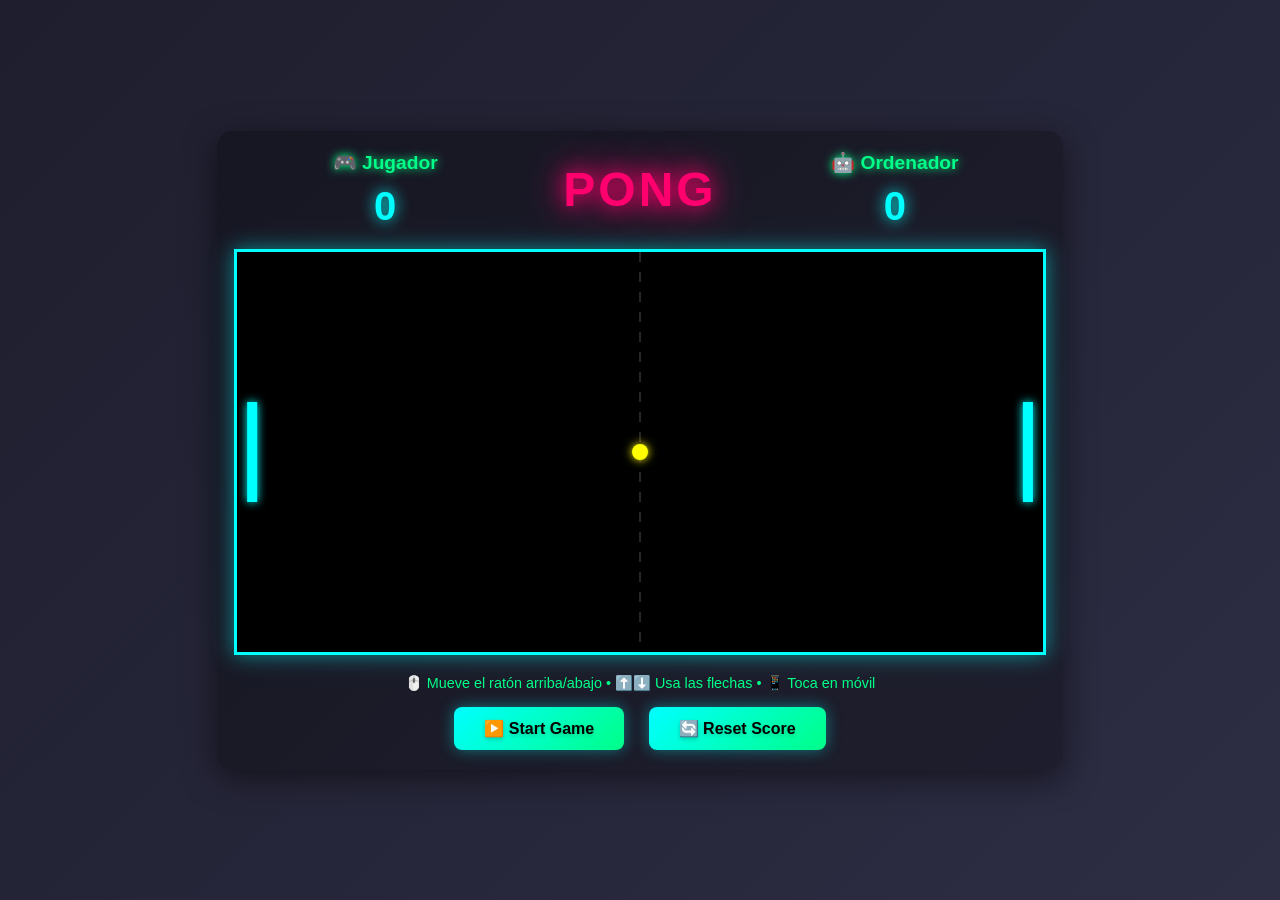
<file: pong-game/index.html>
<!DOCTYPE html>
<html lang="es">
<head>
    <meta charset="UTF-8">
    <meta name="viewport" content="width=device-width, initial-scale=1.0">
    <meta name="description" content="Juego Pong clásico - Compatible con Android, Tablet y Desktop">
    <meta name="theme-color" content="#1e1e2e">
    <title>Pong Game - Android Compatible</title>
    <link rel="stylesheet" href="styles.css">
</head>
<body>
    <div class="game-container">
        <div class="scoreboard">
            <div class="score">
                <h2>🎮 Jugador</h2>
                <p id="playerScore">0</p>
            </div>
            <div class="title">
                <h1>PONG</h1>
            </div>
            <div class="score">
                <h2>🤖 Ordenador</h2>
                <p id="computerScore">0</p>
            </div>
        </div>
        
        <canvas id="pongCanvas" width="800" height="400" style="touch-action: none;"></canvas>
        
        <div class="controls">
            <p>🖱️ Mueve el ratón arriba/abajo • ⬆️⬇️ Usa las flechas • 📱 Toca en móvil</p>
            <button id="startBtn" class="btn">▶️ Start Game</button>
            <button id="resetBtn" class="btn">🔄 Reset Score</button>
        </div>
    </div>

    <script src="script.js"></script>
</body>
</html>
</file>
<file: pong-game/styles.css>
* {
    margin: 0;
    padding: 0;
    box-sizing: border-box;
}

body {
    display: flex;
    justify-content: center;
    align-items: center;
    min-height: 100vh;
    background: linear-gradient(135deg, #1e1e2e 0%, #2d2d44 100%);
    font-family: 'Arial', sans-serif;
    color: #fff;
}

.game-container {
    display: flex;
    flex-direction: column;
    align-items: center;
    gap: 20px;
    padding: 20px;
    background: rgba(0, 0, 0, 0.3);
    border-radius: 15px;
    box-shadow: 0 8px 32px rgba(0, 0, 0, 0.5);
    max-width: 95vw;
}

.scoreboard {
    display: flex;
    justify-content: space-around;
    align-items: center;
    width: 100%;
    gap: 30px;
    text-align: center;
}

.score {
    flex: 1;
}

.score h2 {
    font-size: 1.2rem;
    color: #00ff88;
    text-shadow: 0 0 10px #00ff88;
    margin-bottom: 10px;
}

.score p {
    font-size: 2.5rem;
    font-weight: bold;
    color: #00ffff;
    text-shadow: 0 0 15px #00ffff;
}

.title h1 {
    font-size: 3rem;
    color: #ff006e;
    text-shadow: 0 0 20px #ff006e, 0 0 40px #ff006e;
    font-weight: bold;
    letter-spacing: 3px;
}

#pongCanvas {
    background: #000;
    border: 3px solid #00ffff;
    box-shadow: 0 0 20px rgba(0, 255, 255, 0.5);
    display: block;
    max-width: 95vw;
    height: auto;
    aspect-ratio: 2;
}

.controls {
    text-align: center;
    width: 100%;
}

.controls p {
    font-size: 0.9rem;
    color: #00ff88;
    margin-bottom: 15px;
}

.btn {
    padding: 12px 30px;
    margin: 0 10px;
    font-size: 1rem;
    font-weight: bold;
    color: #000;
    background: linear-gradient(135deg, #00ffff, #00ff88);
    border: none;
    border-radius: 8px;
    cursor: pointer;
    transition: all 0.3s ease;
    text-shadow: 0 2px 4px rgba(0, 0, 0, 0.2);
    box-shadow: 0 0 15px rgba(0, 255, 255, 0.4);
}

.btn:hover {
    transform: scale(1.05);
    box-shadow: 0 0 25px rgba(0, 255, 255, 0.8);
}

.btn:active {
    transform: scale(0.98);
}

/* Mobile/Tablet Responsive */
@media (max-width: 768px) {
    .game-container {
        padding: 15px;
        gap: 15px;
    }

    .scoreboard {
        gap: 15px;
    }

    .title h1 {
        font-size: 2rem;
    }

    .score h2 {
        font-size: 1rem;
    }

    .score p {
        font-size: 1.8rem;
    }

    #pongCanvas {
        border-width: 2px;
    }

    .controls p {
        font-size: 0.8rem;
    }

    .btn {
        padding: 10px 20px;
        margin: 5px;
        font-size: 0.9rem;
    }
}

@media (max-width: 480px) {
    .title h1 {
        font-size: 1.5rem;
    }

    .score h2 {
        font-size: 0.9rem;
    }

    .score p {
        font-size: 1.5rem;
    }

    .controls p {
        font-size: 0.7rem;
    }

    .btn {
        padding: 8px 15px;
        margin: 3px;
        font-size: 0.8rem;
    }
}
</file>
